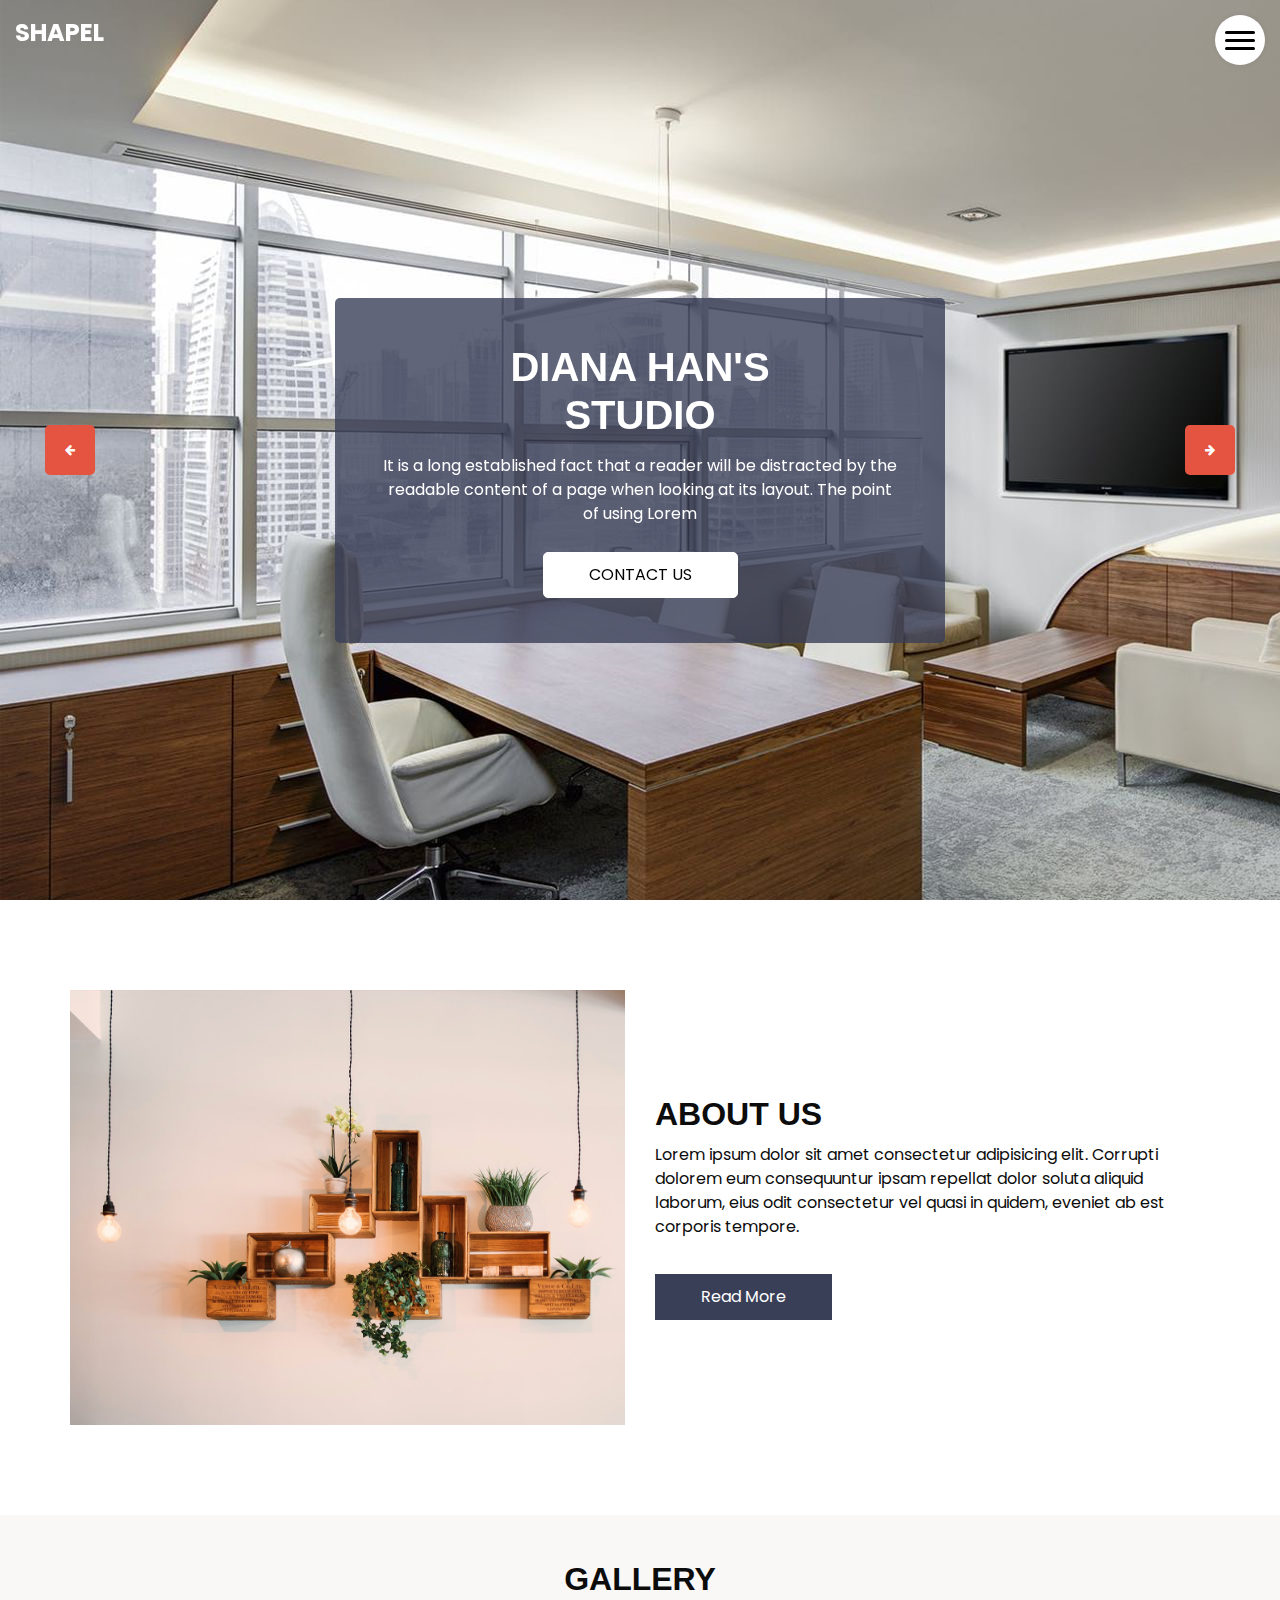
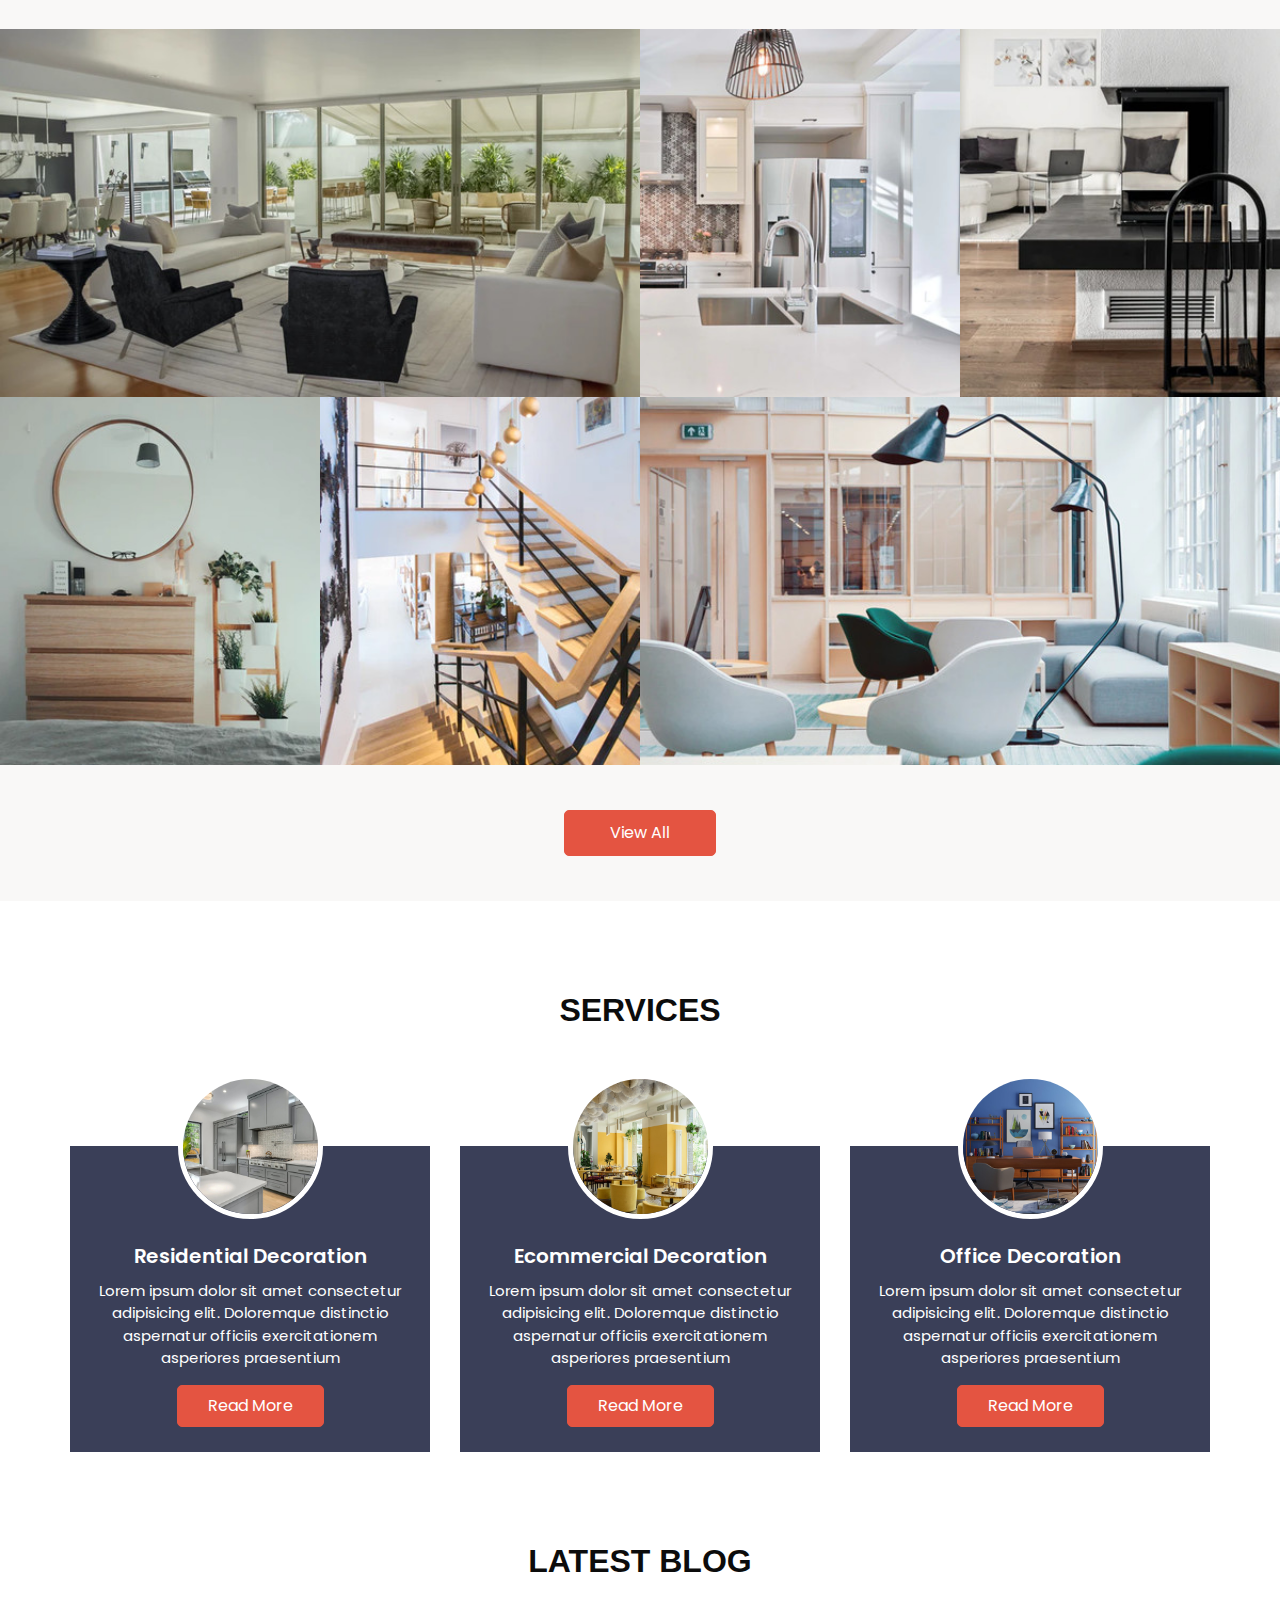
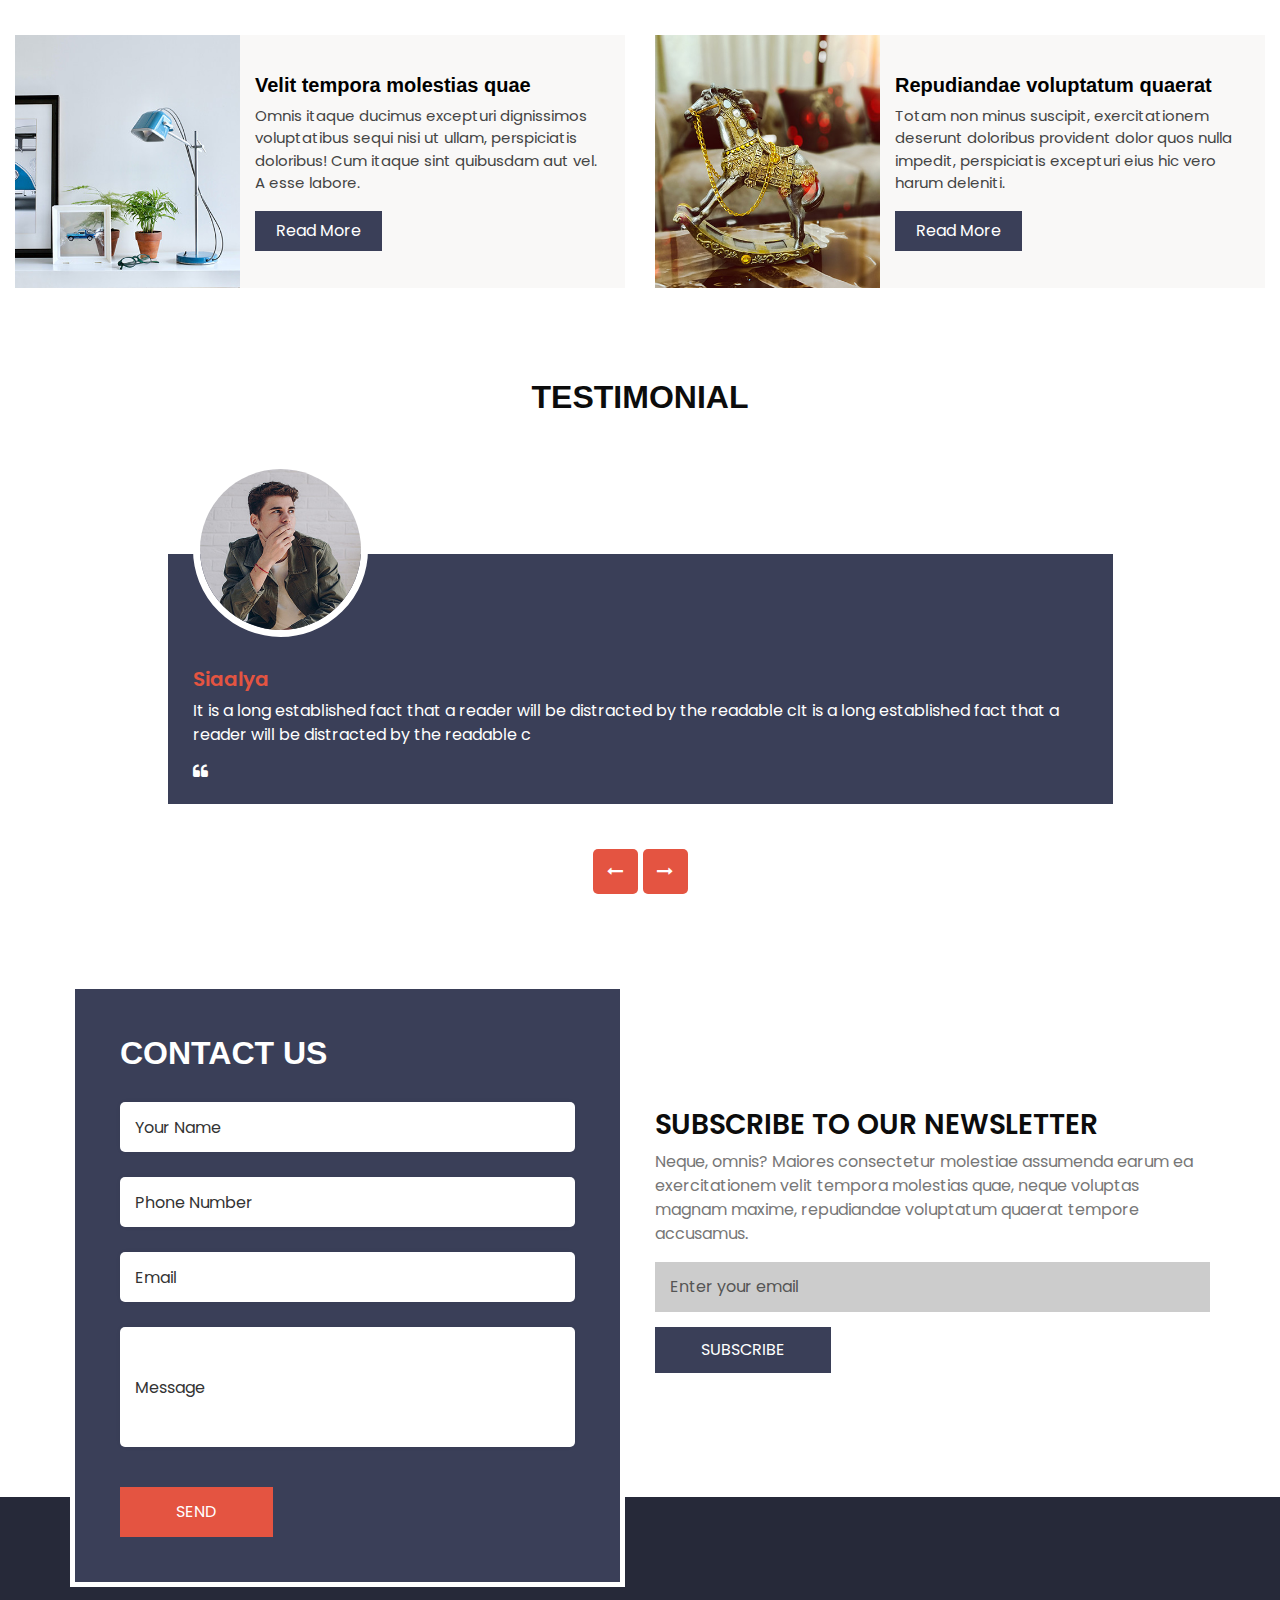
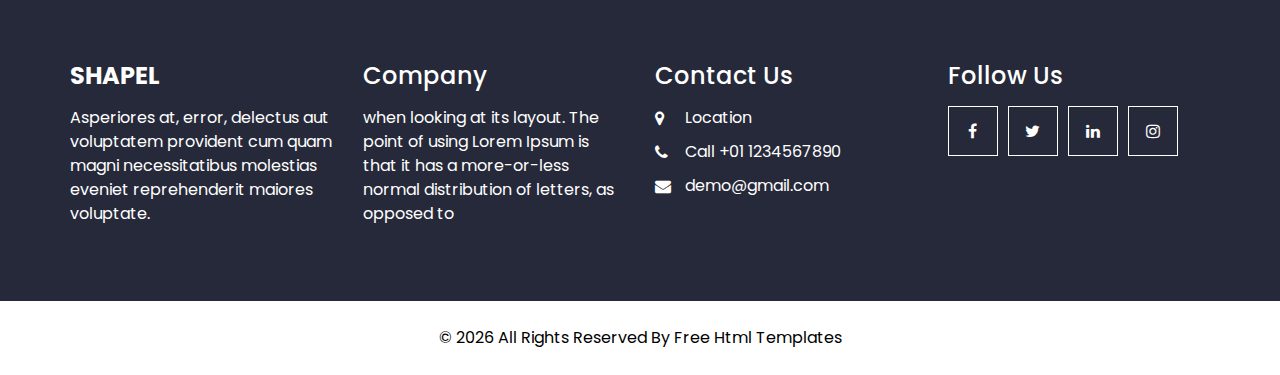
<file: index.html>
<!DOCTYPE html>
<html>

<head>
  <!-- Basic -->
  <meta charset="utf-8" />
  <meta http-equiv="X-UA-Compatible" content="IE=edge" />
  <!-- Mobile Metas -->
  <meta name="viewport" content="width=device-width, initial-scale=1, shrink-to-fit=no" />
  <!-- Site Metas -->
  <meta name="keywords" content="" />
  <meta name="description" content="" />
  <meta name="author" content="" />
  <link rel="icon" href="images/favicon.png" type="image/gif" />

  <title>Shapel</title>

  <!-- bootstrap core css -->
  <link rel="stylesheet" type="text/css" href="css/bootstrap.css" />

  <!-- fonts style -->
  <link href="https://fonts.googleapis.com/css?family=Poppins:400,600,700&display=swap" rel="stylesheet" />

  <!-- lightbox Gallery-->
  <link rel="stylesheet" href="css/ekko-lightbox.css" />

  <!-- font awesome style -->
  <link href="css/font-awesome.min.css" rel="stylesheet" />
  <!-- Custom styles for this template -->
  <link href="css/style.css" rel="stylesheet" />
  <!-- responsive style -->
  <link href="css/responsive.css" rel="stylesheet" />

</head>

<body>

  <!-- header section strats -->
  <header class="header_section">
    <div class="container-fluid">
      <nav class="navbar navbar-expand-lg custom_nav-container">
        <a class="navbar-brand" href="index.html">
          <span>
            Shapel
          </span>
        </a>
        <div class="" id="">

          <div class="custom_menu-btn">
            <button onclick="openNav()">
              <span class="s-1"> </span>
              <span class="s-2"> </span>
              <span class="s-3"> </span>
            </button>
            <div id="myNav" class="overlay">
              <div class="overlay-content">
                <a href="index.html">Home</a>
                <a href="about.html">About</a>
                <a href="gallery.html">Gallery</a>
                <a href="service.html">Service</a>
                <a href="blog.html">Blog</a>
              </div>
            </div>
          </div>
        </div>
      </nav>
    </div>
  </header>
  <!-- end header section -->

  <!-- slider section -->
  <section class="slider_section position-relative">
    <div id="customCarousel1" class="carousel slide" data-ride="carousel">
      <div class="carousel-inner">
        <div class="carousel-item active">
          <div class="img_container">
            <div class="img-box">
              <img src="images/slider-bg.jpg" class="" alt="...">
            </div>
          </div>
        </div>
        <div class="carousel-item">
          <div class="img_container">
            <div class="img-box">
              <img src="images/slider-bg.jpg" class="" alt="...">
            </div>
          </div>
        </div>
        <div class="carousel-item">
          <div class="img_container">
            <div class="img-box">
              <img src="images/slider-bg.jpg" class="" alt="...">
            </div>
          </div>
        </div>
      </div>
      <div class="carousel_btn_box">
        <a class="carousel-control-prev" href="#customCarousel1" role="button" data-slide="prev">
          <i class="fa fa-arrow-left" aria-hidden="true"></i>
          <span class="sr-only">Previous</span>
        </a>
        <a class="carousel-control-next" href="#customCarousel1" role="button" data-slide="next">
          <i class="fa fa-arrow-right" aria-hidden="true"></i>
          <span class="sr-only">Next</span>
        </a>
      </div>
    </div>
    <div class="detail-box">
      <div class="col-md-8 col-lg-6 mx-auto">
        <div class="inner_detail-box">
          <h1>
            Diana Han's <br>
            Studio
          </h1>
          <p>
            It is a long established fact that a reader will be distracted by the readable content of a page when
            looking at its layout. The point of using Lorem
          </p>
          <div>
            <a href="" class="slider-link">
              CONTACT US
            </a>
          </div>
        </div>
      </div>
    </div>
  </section>
  <!-- end slider section -->

  <!-- about section -->

  <section class="about_section layout_padding ">
    <div class="container">
      <div class="row">
        <div class="col-md-6">
          <div class="img-box">
            <img src="images/about-img.jpg" alt="">
          </div>
        </div>
        <div class="col-md-6">
          <div class="detail-box">
            <div class="heading_container">
              <h2>
                About Us
              </h2>
            </div>
            <p>
              Lorem ipsum dolor sit amet consectetur adipisicing elit. Corrupti dolorem eum consequuntur ipsam repellat dolor soluta aliquid laborum, eius odit consectetur vel quasi in quidem, eveniet ab est corporis tempore.
            </p>
            <a href="">
              Read More
            </a>
          </div>
        </div>
      </div>
    </div>
  </section>

  <!-- end about section -->

  <!-- gallery section -->

  <div class="gallery_section layout_padding2">
    <div class="container-fluid">
      <div class="heading_container heading_center">
        <h2>
          Gallery
        </h2>
      </div>
      <div class="row">
        <div class=" col-sm-8 col-md-6 px-0">
          <div class="img-box">
            <img src="images/g1.jpg" alt="">
            <a href="images/g1.jpg" data-toggle="lightbox" data-gallery="gallery">
              <i class="fa fa-picture-o" aria-hidden="true"></i>
            </a>
          </div>
        </div>
        <div class="col-sm-4 col-md-3 px-0">
          <div class="img-box">
            <img src="images/g2.jpg" alt="">
            <a href="images/g2.jpg" data-toggle="lightbox" data-gallery="gallery">
              <i class="fa fa-picture-o" aria-hidden="true"></i>
            </a>
          </div>
        </div>
        <div class="col-sm-6 col-md-3 px-0">
          <div class="img-box">
            <img src="images/g3.jpg" alt="">
            <a href="images/g3.jpg" data-toggle="lightbox" data-gallery="gallery">
              <i class="fa fa-picture-o" aria-hidden="true"></i>
            </a>
          </div>
        </div>
        <div class="col-sm-6 col-md-3 px-0">
          <div class="img-box">
            <img src="images/g4.jpg" alt="">
            <a href="images/g4.jpg" data-toggle="lightbox" data-gallery="gallery">
              <i class="fa fa-picture-o" aria-hidden="true"></i>
            </a>
          </div>
        </div>
        <div class="col-sm-4 col-md-3 px-0">
          <div class="img-box">
            <img src="images/g5.jpg" alt="">
            <a href="images/g5.jpg" data-toggle="lightbox" data-gallery="gallery">
              <i class="fa fa-picture-o" aria-hidden="true"></i>
            </a>
          </div>
        </div>
        <div class="col-sm-8 col-md-6 px-0">
          <div class="img-box">
            <img src="images/g6.jpg" alt="">
            <a href="images/g6.jpg" data-toggle="lightbox" data-gallery="gallery">
              <i class="fa fa-picture-o" aria-hidden="true"></i>
            </a>
          </div>
        </div>
      </div>
      <div class="btn-box">
        <a href="">
          View All
        </a>
      </div>
    </div>
  </div>

  <!-- end gallery section -->


  <!-- service section -->

  <section class="service_section layout_padding">
    <div class="container">
      <div class="heading_container heading_center">
        <h2>
          Services
        </h2>
      </div>
      <div class="row">
        <div class="col-md-6 col-lg-4 mx-auto">
          <div class="box">
            <div class="img-box">
              <img src="images/s1.jpg" alt="">
            </div>
            <div class="detail-box">
              <h5>
                Residential Decoration
              </h5>
              <p>
                Lorem ipsum dolor sit amet consectetur adipisicing elit. Doloremque distinctio aspernatur officiis exercitationem asperiores praesentium
              </p>
              <a href="">
                Read More
              </a>
            </div>
          </div>
        </div>
        <div class="col-md-6 col-lg-4 mx-auto">
          <div class="box">
            <div class="img-box">
              <img src="images/s2.jpg" alt="">
            </div>
            <div class="detail-box">
              <h5>
                Ecommercial Decoration
              </h5>
              <p>
                Lorem ipsum dolor sit amet consectetur adipisicing elit. Doloremque distinctio aspernatur officiis exercitationem asperiores praesentium
              </p>
              <a href="">
                Read More
              </a>
            </div>
          </div>
        </div>
        <div class="col-md-6 col-lg-4 mx-auto">
          <div class="box">
            <div class="img-box">
              <img src="images/s3.jpg" alt="">
            </div>
            <div class="detail-box">
              <h5>
                Office Decoration
              </h5>
              <p>
                Lorem ipsum dolor sit amet consectetur adipisicing elit. Doloremque distinctio aspernatur officiis exercitationem asperiores praesentium
              </p>
              <a href="">
                Read More
              </a>
            </div>
          </div>
        </div>
      </div>
    </div>

  </section>

  <!-- end service section -->



  <!-- blog section -->

  <section class="blog_section ">
    <div class="container-fluid">
      <div class="heading_container">
        <h2>
          Latest Blog
        </h2>
      </div>
      <div class="row">
        <div class="col-lg-6 ">
          <div class="box">
            <div class="img-box">
              <img src="images/b1.jpg" alt="">
            </div>
            <div class="detail-box">
              <h5>
                Velit tempora molestias quae
              </h5>
              <p>
                Omnis itaque ducimus excepturi dignissimos voluptatibus sequi nisi ut ullam, perspiciatis doloribus! Cum itaque sint quibusdam aut vel. A esse labore.
              </p>
              <a href="">
                Read More
              </a>
            </div>
          </div>
        </div>
        <div class="col-lg-6 ">
          <div class="box">
            <div class="img-box">
              <img src="images/b2.jpg" alt="">
            </div>
            <div class="detail-box">
              <h5>
                Repudiandae voluptatum quaerat
              </h5>
              <p>
                Totam non minus suscipit, exercitationem deserunt doloribus provident dolor quos nulla impedit, perspiciatis excepturi eius hic vero harum deleniti.
              </p>
              <a href="">
                Read More
              </a>
            </div>
          </div>
        </div>
      </div>
    </div>
  </section>

  <!-- end blog section -->

  <!-- client section -->

  <section class="client_section layout_padding">
    <div class="container">
      <div class="heading_container">
        <h2>
          Testimonial
        </h2>
      </div>
      <div id="carouselExample2Controls" class="carousel slide" data-ride="carousel">
        <div class="carousel-inner">
          <div class="carousel-item active">
            <div class="row">
              <div class="col-md-11 col-lg-10 mx-auto">
                <div class="box">
                  <div class="img-box">
                    <img src="images/client.jpg" alt="" />
                  </div>
                  <div class="detail-box">
                    <div class="name">
                      <h6>
                        Siaalya
                      </h6>
                    </div>
                    <p>
                      It is a long established fact that a reader will be
                      distracted by the readable cIt is a long established fact
                      that a reader will be distracted by the readable c
                    </p>
                    <i class="fa fa-quote-left" aria-hidden="true"></i>
                  </div>
                </div>
              </div>
            </div>
          </div>
          <div class="carousel-item">
            <div class="row">
              <div class="col-md-11 col-lg-10 mx-auto">
                <div class="box">
                  <div class="img-box">
                    <img src="images/client.jpg" alt="" />
                  </div>
                  <div class="detail-box">
                    <div class="name">
                      <h6>
                        Siaalya
                      </h6>
                    </div>
                    <p>
                      It is a long established fact that a reader will be
                      distracted by the readable cIt is a long established fact
                      that a reader will be distracted by the readable c
                    </p>
                    <i class="fa fa-quote-left" aria-hidden="true"></i>
                  </div>
                </div>
              </div>
            </div>
          </div>
          <div class="carousel-item">
            <div class="row">
              <div class="col-md-11 col-lg-10 mx-auto">
                <div class="box">
                  <div class="img-box">
                    <img src="images/client.jpg" alt="" />
                  </div>
                  <div class="detail-box">
                    <div class="name">
                      <h6>
                        Siaalya
                      </h6>
                    </div>
                    <p>
                      It is a long established fact that a reader will be
                      distracted by the readable cIt is a long established fact
                      that a reader will be distracted by the readable c
                    </p>
                    <i class="fa fa-quote-left" aria-hidden="true"></i>
                  </div>
                </div>
              </div>
            </div>
          </div>
        </div>
        <div class="carousel_btn-container">
          <a class="carousel-control-prev" href="#carouselExample2Controls" role="button" data-slide="prev">
            <i class="fa fa-long-arrow-left" aria-hidden="true"></i>
            <span class="sr-only">Previous</span>
          </a>
          <a class="carousel-control-next" href="#carouselExample2Controls" role="button" data-slide="next">
            <i class="fa fa-long-arrow-right" aria-hidden="true"></i>
            <span class="sr-only">Next</span>
          </a>
        </div>
      </div>
    </div>
  </section>

  <!-- end client section -->

  <!-- contact section -->
  <section class="contact_section  ">
    <div class="container">
      <div class="row">
        <div class="col-md-7 col-lg-6 ">
          <div class="form_container">
            <div class="heading_container ">
              <h2>
                Contact Us
              </h2>
            </div>
            <form action="">
              <div>
                <input type="text" placeholder="Your Name" />
              </div>
              <div>
                <input type="text" placeholder="Phone Number" />
              </div>
              <div>
                <input type="email" placeholder="Email" />
              </div>
              <div>
                <input type="text" class="message-box" placeholder="Message" />
              </div>
              <div class="btn_box">
                <button>
                  SEND
                </button>
              </div>
            </form>
          </div>
        </div>
        <div class="col-md-5 col-lg-6">
          <div class="subscribe-box">
            <h3>
              Subscribe To Our Newsletter
            </h3>
            <p>
              Neque, omnis? Maiores consectetur molestiae assumenda earum ea exercitationem velit tempora molestias quae, neque voluptas magnam maxime, repudiandae voluptatum quaerat tempore accusamus.
            </p>
            <form action="">
              <input type="email" placeholder="Enter your email">
              <button>
                Subscribe
              </button>
            </form>
          </div>
        </div>
      </div>
    </div>
  </section>
  <!-- end contact section -->

  <!-- info section -->
  <section class="info_section ">
    <div class="container">
      <div class="row info_main_row">
        <div class="col-md-6 col-lg-3">
          <div class="info_insta">
            <h4>
              <a href="index.html" class="navbar-brand m-0 p-0">
                <span>
                  Shapel
                </span>
              </a>
            </h4>
            <p class="mb-0">
              Asperiores at, error, delectus aut voluptatem provident cum quam magni necessitatibus molestias eveniet reprehenderit maiores voluptate.
            </p>
          </div>
        </div>
        <div class="col-md-6 col-lg-3">
          <div class="info_detail">
            <h4>
              Company
            </h4>
            <p class="mb-0">
              when looking at its layout. The point of using Lorem Ipsum is that it has a more-or-less normal distribution of letters, as opposed to
            </p>
          </div>
        </div>
        <div class="col-md-6 col-lg-3">
          <h4>
            Contact Us
          </h4>
          <div class="info_contact">
            <a href="">
              <i class="fa fa-map-marker" aria-hidden="true"></i>
              <span>
                Location
              </span>
            </a>
            <a href="">
              <i class="fa fa-phone" aria-hidden="true"></i>
              <span>
                Call +01 1234567890
              </span>
            </a>
            <a href="">
              <i class="fa fa-envelope"></i>
              <span>
                demo@gmail.com
              </span>
            </a>
          </div>
        </div>
        <div class="col-md-6 col-lg-3">
          <h4>
            Follow Us
          </h4>
          <div class="social_box">
            <a href="">
              <i class="fa fa-facebook" aria-hidden="true"></i>
            </a>
            <a href="">
              <i class="fa fa-twitter" aria-hidden="true"></i>
            </a>
            <a href="">
              <i class="fa fa-linkedin" aria-hidden="true"></i>
            </a>
            <a href="">
              <i class="fa fa-instagram" aria-hidden="true"></i>
            </a>
          </div>
        </div>
      </div>
    </div>
  </section>

  <!-- end info_section -->


  <!-- footer section -->
  <footer class="footer_section">
    <div class="container">
      <p>
        &copy; <span id="displayYear"></span> All Rights Reserved By
        <a href="https://html.design/">Free Html Templates</a>
      </p>
    </div>
  </footer>
  <!-- footer section -->


  <!-- jQery -->
  <script src="js/jquery-3.4.1.min.js"></script>
  <!-- bootstrap js -->
  <script src="js/bootstrap.js"></script>
  <!-- lightbox Gallery-->
  <script src="js/ekko-lightbox.min.js"></script>
  <!-- custom js -->
  <script src="js/custom.js"></script>

</body>

</html>
</file>
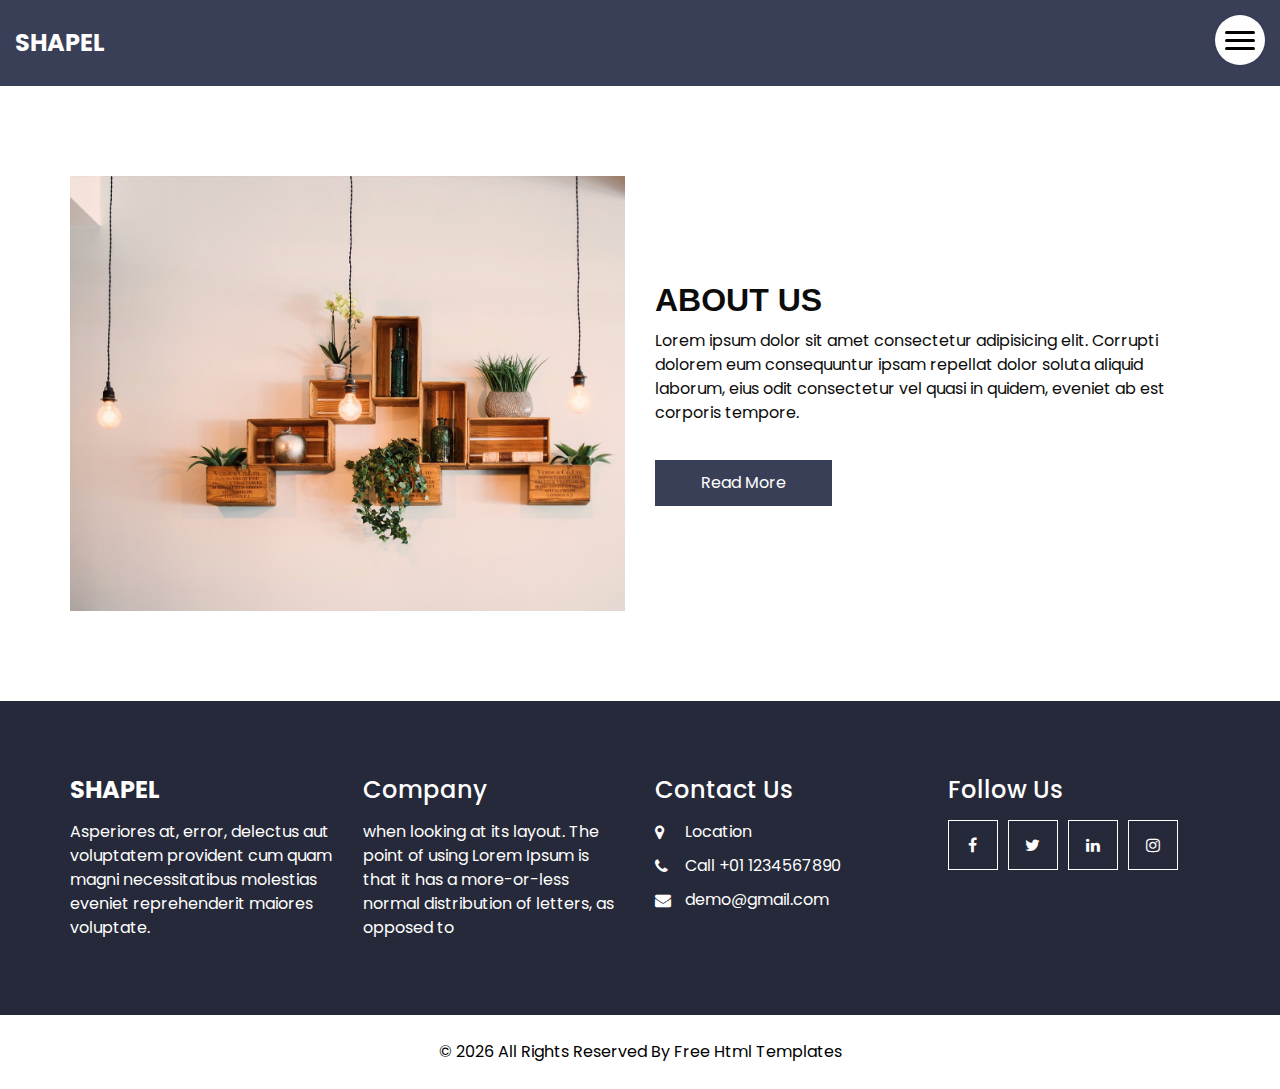
<file: about.html>
<!DOCTYPE html>
<html>

<head>
  <!-- Basic -->
  <meta charset="utf-8" />
  <meta http-equiv="X-UA-Compatible" content="IE=edge" />
  <!-- Mobile Metas -->
  <meta name="viewport" content="width=device-width, initial-scale=1, shrink-to-fit=no" />
  <!-- Site Metas -->
  <meta name="keywords" content="" />
  <meta name="description" content="" />
  <meta name="author" content="" />
  <link rel="icon" href="images/favicon.png" type="image/gif" />

  <title>Shapel</title>

  <!-- bootstrap core css -->
  <link rel="stylesheet" type="text/css" href="css/bootstrap.css" />

  <!-- fonts style -->
  <link href="https://fonts.googleapis.com/css?family=Poppins:400,600,700&display=swap" rel="stylesheet" />

  <!-- font awesome style -->
  <link href="css/font-awesome.min.css" rel="stylesheet" />
  <!-- Custom styles for this template -->
  <link href="css/style.css" rel="stylesheet" />
  <!-- responsive style -->
  <link href="css/responsive.css" rel="stylesheet" />

</head>

<body>

  <!-- header section strats -->
  <header class="header_section innerpage_header">
    <div class="container-fluid">
      <nav class="navbar navbar-expand-lg custom_nav-container">
        <a class="navbar-brand" href="index.html">
          <span>
            Shapel
          </span>
        </a>
        <div class="" id="">

          <div class="custom_menu-btn">
            <button onclick="openNav()">
              <span class="s-1"> </span>
              <span class="s-2"> </span>
              <span class="s-3"> </span>
            </button>
            <div id="myNav" class="overlay">
              <div class="overlay-content">
                <a href="index.html">Home</a>
                <a href="about.html">About</a>
                <a href="gallery.html">Gallery</a>
                <a href="service.html">Service</a>
                <a href="blog.html">Blog</a>
              </div>
            </div>
          </div>
        </div>
      </nav>
    </div>
  </header>
  <!-- end header section -->


  <!-- about section -->

  <section class="about_section layout_padding ">
    <div class="container">
      <div class="row">
        <div class="col-md-6">
          <div class="img-box">
            <img src="images/about-img.jpg" alt="">
          </div>
        </div>
        <div class="col-md-6">
          <div class="detail-box">
            <div class="heading_container">
              <h2>
                About Us
              </h2>
            </div>
            <p>
              Lorem ipsum dolor sit amet consectetur adipisicing elit. Corrupti dolorem eum consequuntur ipsam repellat dolor soluta aliquid laborum, eius odit consectetur vel quasi in quidem, eveniet ab est corporis tempore.
            </p>
            <a href="">
              Read More
            </a>
          </div>
        </div>
      </div>
    </div>
  </section>

  <!-- end about section -->


  <!-- info section -->
  <section class="info_section innerpage_info_section">
    <div class="container">
      <div class="row info_main_row">
        <div class="col-md-6 col-lg-3">
          <div class="info_insta">
            <h4>
              <a href="index.html" class="navbar-brand m-0 p-0">
                <span>
                  Shapel
                </span>
              </a>
            </h4>
            <p class="mb-0">
              Asperiores at, error, delectus aut voluptatem provident cum quam magni necessitatibus molestias eveniet reprehenderit maiores voluptate.
            </p>
          </div>
        </div>
        <div class="col-md-6 col-lg-3">
          <div class="info_detail">
            <h4>
              Company
            </h4>
            <p class="mb-0">
              when looking at its layout. The point of using Lorem Ipsum is that it has a more-or-less normal distribution of letters, as opposed to
            </p>
          </div>
        </div>
        <div class="col-md-6 col-lg-3">
          <h4>
            Contact Us
          </h4>
          <div class="info_contact">
            <a href="">
              <i class="fa fa-map-marker" aria-hidden="true"></i>
              <span>
                Location
              </span>
            </a>
            <a href="">
              <i class="fa fa-phone" aria-hidden="true"></i>
              <span>
                Call +01 1234567890
              </span>
            </a>
            <a href="">
              <i class="fa fa-envelope"></i>
              <span>
                demo@gmail.com
              </span>
            </a>
          </div>
        </div>
        <div class="col-md-6 col-lg-3">
          <h4>
            Follow Us
          </h4>
          <div class="social_box">
            <a href="">
              <i class="fa fa-facebook" aria-hidden="true"></i>
            </a>
            <a href="">
              <i class="fa fa-twitter" aria-hidden="true"></i>
            </a>
            <a href="">
              <i class="fa fa-linkedin" aria-hidden="true"></i>
            </a>
            <a href="">
              <i class="fa fa-instagram" aria-hidden="true"></i>
            </a>
          </div>
        </div>
      </div>
    </div>
  </section>

  <!-- end info_section -->


  <!-- footer section -->
  <footer class="footer_section">
    <div class="container">
      <p>
        &copy; <span id="displayYear"></span> All Rights Reserved By
        <a href="https://html.design/">Free Html Templates</a>
      </p>
    </div>
  </footer>
  <!-- footer section -->


  <!-- jQery -->
  <script src="js/jquery-3.4.1.min.js"></script>
  <!-- bootstrap js -->
  <script src="js/bootstrap.js"></script>
  <!-- custom js -->
  <script src="js/custom.js"></script>

</body>

</html>
</file>
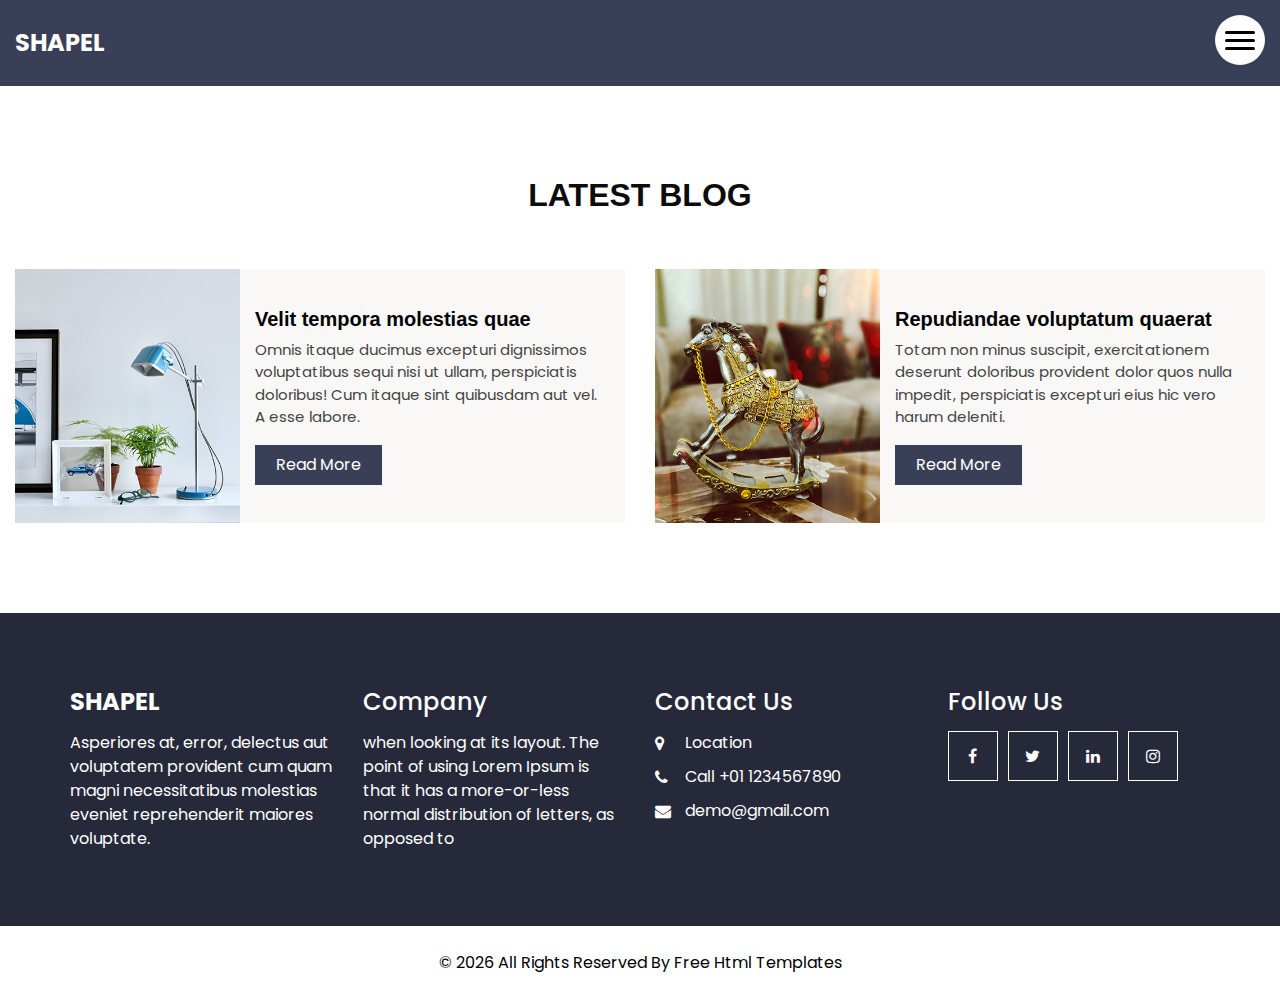
<file: blog.html>
<!DOCTYPE html>
<html>

<head>
  <!-- Basic -->
  <meta charset="utf-8" />
  <meta http-equiv="X-UA-Compatible" content="IE=edge" />
  <!-- Mobile Metas -->
  <meta name="viewport" content="width=device-width, initial-scale=1, shrink-to-fit=no" />
  <!-- Site Metas -->
  <meta name="keywords" content="" />
  <meta name="description" content="" />
  <meta name="author" content="" />
  <link rel="icon" href="images/favicon.png" type="image/gif" />

  <title>Shapel</title>

  <!-- bootstrap core css -->
  <link rel="stylesheet" type="text/css" href="css/bootstrap.css" />

  <!-- fonts style -->
  <link href="https://fonts.googleapis.com/css?family=Poppins:400,600,700&display=swap" rel="stylesheet" />

  <!-- font awesome style -->
  <link href="css/font-awesome.min.css" rel="stylesheet" />
  <!-- Custom styles for this template -->
  <link href="css/style.css" rel="stylesheet" />
  <!-- responsive style -->
  <link href="css/responsive.css" rel="stylesheet" />

</head>

<body>

  <!-- header section strats -->
  <header class="header_section innerpage_header">
    <div class="container-fluid">
      <nav class="navbar navbar-expand-lg custom_nav-container">
        <a class="navbar-brand" href="index.html">
          <span>
            Shapel
          </span>
        </a>
        <div class="" id="">

          <div class="custom_menu-btn">
            <button onclick="openNav()">
              <span class="s-1"> </span>
              <span class="s-2"> </span>
              <span class="s-3"> </span>
            </button>
            <div id="myNav" class="overlay">
              <div class="overlay-content">
                <a href="index.html">Home</a>
                <a href="about.html">About</a>
                <a href="gallery.html">Gallery</a>
                <a href="service.html">Service</a>
                <a href="blog.html">Blog</a>
              </div>
            </div>
          </div>
        </div>
      </nav>
    </div>
  </header>
  <!-- end header section -->


  <!-- blog section -->

  <section class="blog_section layout_padding">
    <div class="container-fluid">
      <div class="heading_container">
        <h2>
          Latest Blog
        </h2>
      </div>
      <div class="row">
        <div class="col-lg-6 ">
          <div class="box">
            <div class="img-box">
              <img src="images/b1.jpg" alt="">
            </div>
            <div class="detail-box">
              <h5>
                Velit tempora molestias quae
              </h5>
              <p>
                Omnis itaque ducimus excepturi dignissimos voluptatibus sequi nisi ut ullam, perspiciatis doloribus! Cum itaque sint quibusdam aut vel. A esse labore.
              </p>
              <a href="">
                Read More
              </a>
            </div>
          </div>
        </div>
        <div class="col-lg-6 ">
          <div class="box">
            <div class="img-box">
              <img src="images/b2.jpg" alt="">
            </div>
            <div class="detail-box">
              <h5>
                Repudiandae voluptatum quaerat
              </h5>
              <p>
                Totam non minus suscipit, exercitationem deserunt doloribus provident dolor quos nulla impedit, perspiciatis excepturi eius hic vero harum deleniti.
              </p>
              <a href="">
                Read More
              </a>
            </div>
          </div>
        </div>
      </div>
    </div>
  </section>

  <!-- end blog section -->

  <!-- info section -->
  <section class="info_section innerpage_info_section">
    <div class="container">
      <div class="row info_main_row">
        <div class="col-md-6 col-lg-3">
          <div class="info_insta">
            <h4>
              <a href="index.html" class="navbar-brand m-0 p-0">
                <span>
                  Shapel
                </span>
              </a>
            </h4>
            <p class="mb-0">
              Asperiores at, error, delectus aut voluptatem provident cum quam magni necessitatibus molestias eveniet reprehenderit maiores voluptate.
            </p>
          </div>
        </div>
        <div class="col-md-6 col-lg-3">
          <div class="info_detail">
            <h4>
              Company
            </h4>
            <p class="mb-0">
              when looking at its layout. The point of using Lorem Ipsum is that it has a more-or-less normal distribution of letters, as opposed to
            </p>
          </div>
        </div>
        <div class="col-md-6 col-lg-3">
          <h4>
            Contact Us
          </h4>
          <div class="info_contact">
            <a href="">
              <i class="fa fa-map-marker" aria-hidden="true"></i>
              <span>
                Location
              </span>
            </a>
            <a href="">
              <i class="fa fa-phone" aria-hidden="true"></i>
              <span>
                Call +01 1234567890
              </span>
            </a>
            <a href="">
              <i class="fa fa-envelope"></i>
              <span>
                demo@gmail.com
              </span>
            </a>
          </div>
        </div>
        <div class="col-md-6 col-lg-3">
          <h4>
            Follow Us
          </h4>
          <div class="social_box">
            <a href="">
              <i class="fa fa-facebook" aria-hidden="true"></i>
            </a>
            <a href="">
              <i class="fa fa-twitter" aria-hidden="true"></i>
            </a>
            <a href="">
              <i class="fa fa-linkedin" aria-hidden="true"></i>
            </a>
            <a href="">
              <i class="fa fa-instagram" aria-hidden="true"></i>
            </a>
          </div>
        </div>
      </div>
    </div>
  </section>

  <!-- end info_section -->


  <!-- footer section -->
  <footer class="footer_section">
    <div class="container">
      <p>
        &copy; <span id="displayYear"></span> All Rights Reserved By
        <a href="https://html.design/">Free Html Templates</a>
      </p>
    </div>
  </footer>
  <!-- footer section -->


  <!-- jQery -->
  <script src="js/jquery-3.4.1.min.js"></script>
  <!-- bootstrap js -->
  <script src="js/bootstrap.js"></script>

  <!-- custom js -->
  <script src="js/custom.js"></script>

</body>

</html>
</file>
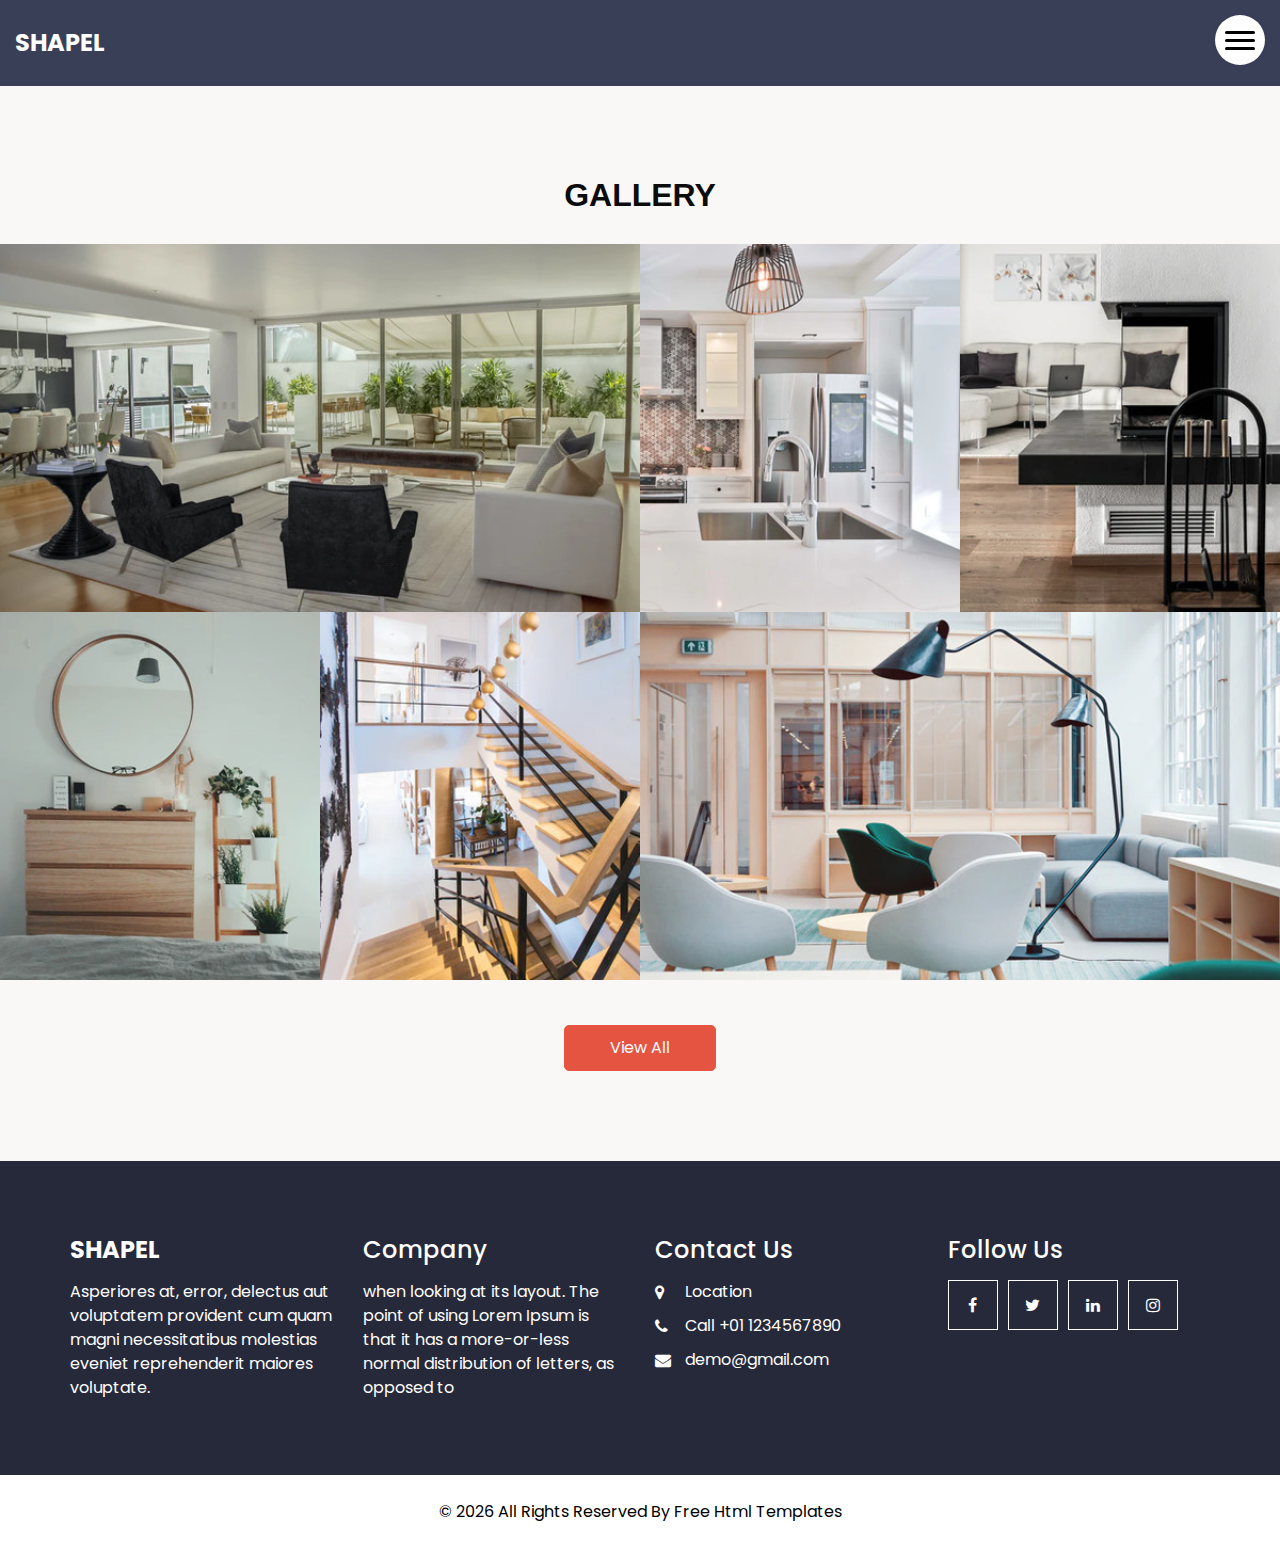
<file: gallery.html>
<!DOCTYPE html>
<html>

<head>
  <!-- Basic -->
  <meta charset="utf-8" />
  <meta http-equiv="X-UA-Compatible" content="IE=edge" />
  <!-- Mobile Metas -->
  <meta name="viewport" content="width=device-width, initial-scale=1, shrink-to-fit=no" />
  <!-- Site Metas -->
  <meta name="keywords" content="" />
  <meta name="description" content="" />
  <meta name="author" content="" />
  <link rel="icon" href="images/favicon.png" type="image/gif" />

  <title>Shapel</title>

  <!-- bootstrap core css -->
  <link rel="stylesheet" type="text/css" href="css/bootstrap.css" />

  <!-- fonts style -->
  <link href="https://fonts.googleapis.com/css?family=Poppins:400,600,700&display=swap" rel="stylesheet" />

  <!-- lightbox Gallery-->
  <link rel="stylesheet" href="css/ekko-lightbox.css" />

  <!-- font awesome style -->
  <link href="css/font-awesome.min.css" rel="stylesheet" />
  <!-- Custom styles for this template -->
  <link href="css/style.css" rel="stylesheet" />
  <!-- responsive style -->
  <link href="css/responsive.css" rel="stylesheet" />

</head>

<body>

  <!-- header section strats -->
  <header class="header_section innerpage_header">
    <div class="container-fluid">
      <nav class="navbar navbar-expand-lg custom_nav-container">
        <a class="navbar-brand" href="index.html">
          <span>
            Shapel
          </span>
        </a>
        <div class="" id="">

          <div class="custom_menu-btn">
            <button onclick="openNav()">
              <span class="s-1"> </span>
              <span class="s-2"> </span>
              <span class="s-3"> </span>
            </button>
            <div id="myNav" class="overlay">
              <div class="overlay-content">
                <a href="index.html">Home</a>
                <a href="about.html">About</a>
                <a href="gallery.html">Gallery</a>
                <a href="service.html">Service</a>
                <a href="blog.html">Blog</a>
              </div>
            </div>
          </div>
        </div>
      </nav>
    </div>
  </header>
  <!-- end header section -->

  <!-- gallery section -->

  <div class="gallery_section layout_padding">
    <div class="container-fluid">
      <div class="heading_container heading_center">
        <h2>
          Gallery
        </h2>
      </div>
      <div class="row">
        <div class=" col-sm-8 col-md-6 px-0">
          <div class="img-box">
            <img src="images/g1.jpg" alt="">
            <a href="images/g1.jpg" data-toggle="lightbox" data-gallery="gallery">
              <i class="fa fa-picture-o" aria-hidden="true"></i>
            </a>
          </div>
        </div>
        <div class="col-sm-4 col-md-3 px-0">
          <div class="img-box">
            <img src="images/g2.jpg" alt="">
            <a href="images/g2.jpg" data-toggle="lightbox" data-gallery="gallery">
              <i class="fa fa-picture-o" aria-hidden="true"></i>
            </a>
          </div>
        </div>
        <div class="col-sm-6 col-md-3 px-0">
          <div class="img-box">
            <img src="images/g3.jpg" alt="">
            <a href="images/g3.jpg" data-toggle="lightbox" data-gallery="gallery">
              <i class="fa fa-picture-o" aria-hidden="true"></i>
            </a>
          </div>
        </div>
        <div class="col-sm-6 col-md-3 px-0">
          <div class="img-box">
            <img src="images/g4.jpg" alt="">
            <a href="images/g4.jpg" data-toggle="lightbox" data-gallery="gallery">
              <i class="fa fa-picture-o" aria-hidden="true"></i>
            </a>
          </div>
        </div>
        <div class="col-sm-4 col-md-3 px-0">
          <div class="img-box">
            <img src="images/g5.jpg" alt="">
            <a href="images/g5.jpg" data-toggle="lightbox" data-gallery="gallery">
              <i class="fa fa-picture-o" aria-hidden="true"></i>
            </a>
          </div>
        </div>
        <div class="col-sm-8 col-md-6 px-0">
          <div class="img-box">
            <img src="images/g6.jpg" alt="">
            <a href="images/g6.jpg" data-toggle="lightbox" data-gallery="gallery">
              <i class="fa fa-picture-o" aria-hidden="true"></i>
            </a>
          </div>
        </div>
      </div>
      <div class="btn-box">
        <a href="">
          View All
        </a>
      </div>
    </div>
  </div>

  <!-- end gallery section -->


  <!-- info section -->
  <section class="info_section innerpage_info_section">
    <div class="container">
      <div class="row info_main_row">
        <div class="col-md-6 col-lg-3">
          <div class="info_insta">
            <h4>
              <a href="index.html" class="navbar-brand m-0 p-0">
                <span>
                  Shapel
                </span>
              </a>
            </h4>
            <p class="mb-0">
              Asperiores at, error, delectus aut voluptatem provident cum quam magni necessitatibus molestias eveniet reprehenderit maiores voluptate.
            </p>
          </div>
        </div>
        <div class="col-md-6 col-lg-3">
          <div class="info_detail">
            <h4>
              Company
            </h4>
            <p class="mb-0">
              when looking at its layout. The point of using Lorem Ipsum is that it has a more-or-less normal distribution of letters, as opposed to
            </p>
          </div>
        </div>
        <div class="col-md-6 col-lg-3">
          <h4>
            Contact Us
          </h4>
          <div class="info_contact">
            <a href="">
              <i class="fa fa-map-marker" aria-hidden="true"></i>
              <span>
                Location
              </span>
            </a>
            <a href="">
              <i class="fa fa-phone" aria-hidden="true"></i>
              <span>
                Call +01 1234567890
              </span>
            </a>
            <a href="">
              <i class="fa fa-envelope"></i>
              <span>
                demo@gmail.com
              </span>
            </a>
          </div>
        </div>
        <div class="col-md-6 col-lg-3">
          <h4>
            Follow Us
          </h4>
          <div class="social_box">
            <a href="">
              <i class="fa fa-facebook" aria-hidden="true"></i>
            </a>
            <a href="">
              <i class="fa fa-twitter" aria-hidden="true"></i>
            </a>
            <a href="">
              <i class="fa fa-linkedin" aria-hidden="true"></i>
            </a>
            <a href="">
              <i class="fa fa-instagram" aria-hidden="true"></i>
            </a>
          </div>
        </div>
      </div>
    </div>
  </section>

  <!-- end info_section -->


  <!-- footer section -->
  <footer class="footer_section">
    <div class="container">
      <p>
        &copy; <span id="displayYear"></span> All Rights Reserved By
        <a href="https://html.design/">Free Html Templates</a>
      </p>
    </div>
  </footer>
  <!-- footer section -->


  <!-- jQery -->
  <script src="js/jquery-3.4.1.min.js"></script>
  <!-- bootstrap js -->
  <script src="js/bootstrap.js"></script>
  <!-- lightbox Gallery-->
  <script src="js/ekko-lightbox.min.js"></script>
  <!-- custom js -->
  <script src="js/custom.js"></script>

</body>

</html>
</file>
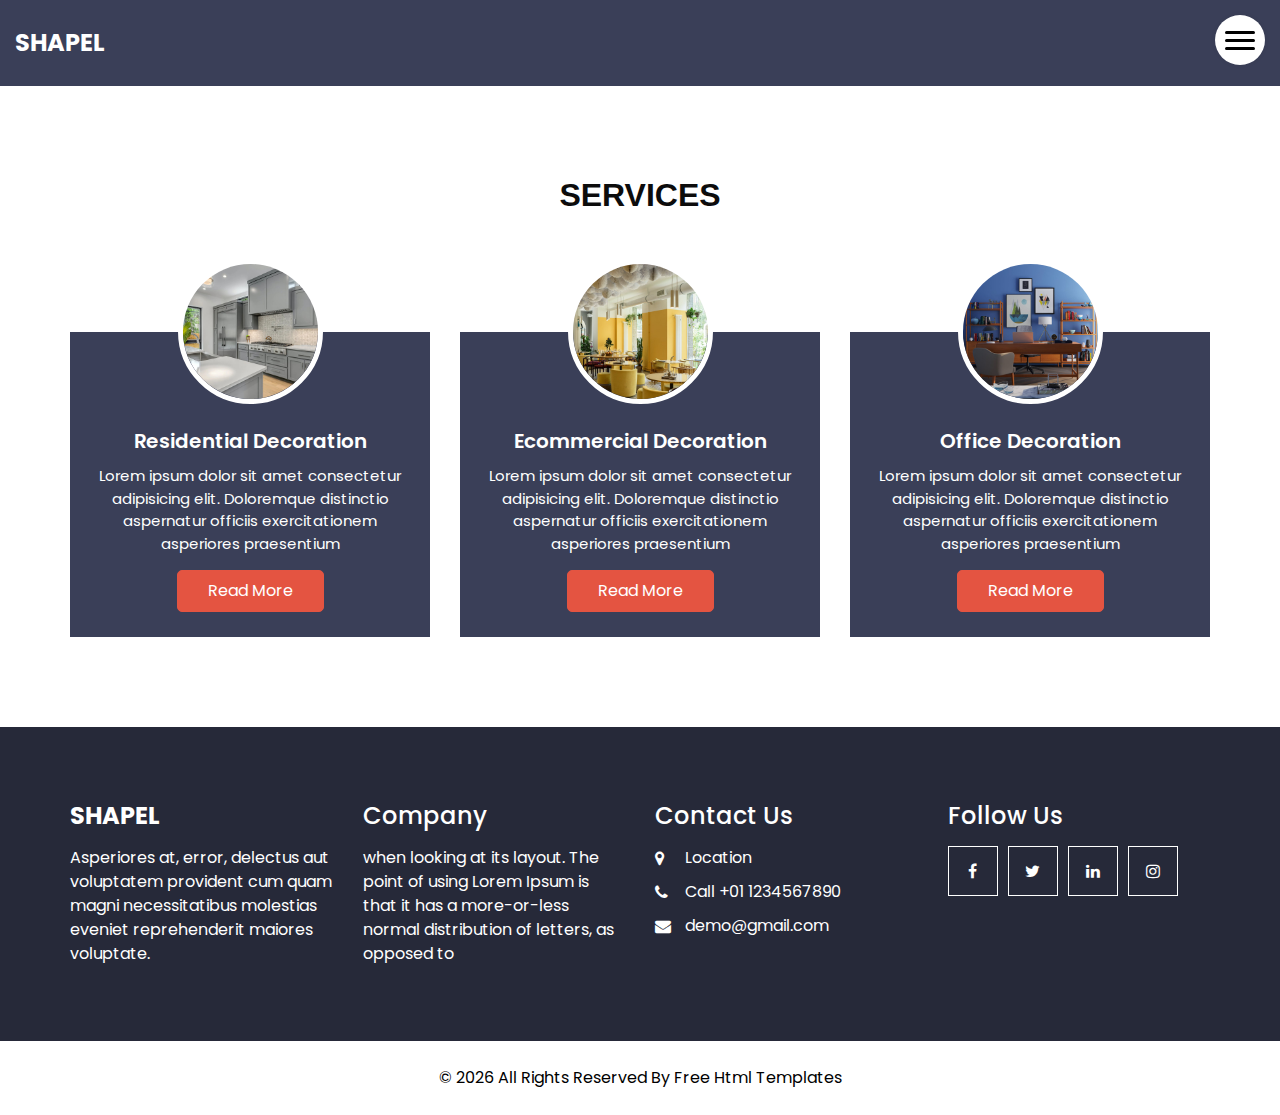
<file: service.html>
<!DOCTYPE html>
<html>

<head>
  <!-- Basic -->
  <meta charset="utf-8" />
  <meta http-equiv="X-UA-Compatible" content="IE=edge" />
  <!-- Mobile Metas -->
  <meta name="viewport" content="width=device-width, initial-scale=1, shrink-to-fit=no" />
  <!-- Site Metas -->
  <meta name="keywords" content="" />
  <meta name="description" content="" />
  <meta name="author" content="" />
  <link rel="icon" href="images/favicon.png" type="image/gif" />

  <title>Shapel</title>

  <!-- bootstrap core css -->
  <link rel="stylesheet" type="text/css" href="css/bootstrap.css" />

  <!-- fonts style -->
  <link href="https://fonts.googleapis.com/css?family=Poppins:400,600,700&display=swap" rel="stylesheet" />

  <!-- font awesome style -->
  <link href="css/font-awesome.min.css" rel="stylesheet" />
  <!-- Custom styles for this template -->
  <link href="css/style.css" rel="stylesheet" />
  <!-- responsive style -->
  <link href="css/responsive.css" rel="stylesheet" />

</head>

<body>

  <!-- header section strats -->
  <header class="header_section innerpage_header">
    <div class="container-fluid">
      <nav class="navbar navbar-expand-lg custom_nav-container">
        <a class="navbar-brand" href="index.html">
          <span>
            Shapel
          </span>
        </a>
        <div class="" id="">

          <div class="custom_menu-btn">
            <button onclick="openNav()">
              <span class="s-1"> </span>
              <span class="s-2"> </span>
              <span class="s-3"> </span>
            </button>
            <div id="myNav" class="overlay">
              <div class="overlay-content">
                <a href="index.html">Home</a>
                <a href="about.html">About</a>
                <a href="gallery.html">Gallery</a>
                <a href="service.html">Service</a>
                <a href="blog.html">Blog</a>
              </div>
            </div>
          </div>
        </div>
      </nav>
    </div>
  </header>
  <!-- end header section -->

  <!-- service section -->

  <section class="service_section layout_padding">
    <div class="container">
      <div class="heading_container heading_center">
        <h2>
          Services
        </h2>
      </div>
      <div class="row">
        <div class="col-md-6 col-lg-4 mx-auto">
          <div class="box">
            <div class="img-box">
              <img src="images/s1.jpg" alt="">
            </div>
            <div class="detail-box">
              <h5>
                Residential Decoration
              </h5>
              <p>
                Lorem ipsum dolor sit amet consectetur adipisicing elit. Doloremque distinctio aspernatur officiis exercitationem asperiores praesentium
              </p>
              <a href="">
                Read More
              </a>
            </div>
          </div>
        </div>
        <div class="col-md-6 col-lg-4 mx-auto">
          <div class="box">
            <div class="img-box">
              <img src="images/s2.jpg" alt="">
            </div>
            <div class="detail-box">
              <h5>
                Ecommercial Decoration
              </h5>
              <p>
                Lorem ipsum dolor sit amet consectetur adipisicing elit. Doloremque distinctio aspernatur officiis exercitationem asperiores praesentium
              </p>
              <a href="">
                Read More
              </a>
            </div>
          </div>
        </div>
        <div class="col-md-6 col-lg-4 mx-auto">
          <div class="box">
            <div class="img-box">
              <img src="images/s3.jpg" alt="">
            </div>
            <div class="detail-box">
              <h5>
                Office Decoration
              </h5>
              <p>
                Lorem ipsum dolor sit amet consectetur adipisicing elit. Doloremque distinctio aspernatur officiis exercitationem asperiores praesentium
              </p>
              <a href="">
                Read More
              </a>
            </div>
          </div>
        </div>
      </div>
    </div>

  </section>

  <!-- end service section -->

  <!-- info section -->
  <section class="info_section innerpage_info_section">
    <div class="container">
      <div class="row info_main_row">
        <div class="col-md-6 col-lg-3">
          <div class="info_insta">
            <h4>
              <a href="index.html" class="navbar-brand m-0 p-0">
                <span>
                  Shapel
                </span>
              </a>
            </h4>
            <p class="mb-0">
              Asperiores at, error, delectus aut voluptatem provident cum quam magni necessitatibus molestias eveniet reprehenderit maiores voluptate.
            </p>
          </div>
        </div>
        <div class="col-md-6 col-lg-3">
          <div class="info_detail">
            <h4>
              Company
            </h4>
            <p class="mb-0">
              when looking at its layout. The point of using Lorem Ipsum is that it has a more-or-less normal distribution of letters, as opposed to
            </p>
          </div>
        </div>
        <div class="col-md-6 col-lg-3">
          <h4>
            Contact Us
          </h4>
          <div class="info_contact">
            <a href="">
              <i class="fa fa-map-marker" aria-hidden="true"></i>
              <span>
                Location
              </span>
            </a>
            <a href="">
              <i class="fa fa-phone" aria-hidden="true"></i>
              <span>
                Call +01 1234567890
              </span>
            </a>
            <a href="">
              <i class="fa fa-envelope"></i>
              <span>
                demo@gmail.com
              </span>
            </a>
          </div>
        </div>
        <div class="col-md-6 col-lg-3">
          <h4>
            Follow Us
          </h4>
          <div class="social_box">
            <a href="">
              <i class="fa fa-facebook" aria-hidden="true"></i>
            </a>
            <a href="">
              <i class="fa fa-twitter" aria-hidden="true"></i>
            </a>
            <a href="">
              <i class="fa fa-linkedin" aria-hidden="true"></i>
            </a>
            <a href="">
              <i class="fa fa-instagram" aria-hidden="true"></i>
            </a>
          </div>
        </div>
      </div>
    </div>
  </section>

  <!-- end info_section -->


  <!-- footer section -->
  <footer class="footer_section">
    <div class="container">
      <p>
        &copy; <span id="displayYear"></span> All Rights Reserved By
        <a href="https://html.design/">Free Html Templates</a>
      </p>
    </div>
  </footer>
  <!-- footer section -->


  <!-- jQery -->
  <script src="js/jquery-3.4.1.min.js"></script>
  <!-- bootstrap js -->
  <script src="js/bootstrap.js"></script>
  <!-- custom js -->
  <script src="js/custom.js"></script>

</body>

</html>
</file>
<file: css/style.css>
/* fonts import */
@import url("../fonts/octin_sports_rg.ttf");
body {
  font-family: "Poppins", sans-serif;
  color: #0c0c0c;
  background-color: #ffffff;
  overflow-x: hidden;
}

.layout_padding {
  padding: 90px 0;
}

.layout_padding2 {
  padding: 45px 0;
}

.layout_padding2-top {
  padding-top: 45px;
}

.layout_padding2-bottom {
  padding-bottom: 45px;
}

.layout_padding-top {
  padding-top: 90px;
}

.layout_padding-bottom {
  padding-bottom: 90px;
}

.long_section {
  margin-left: 45px;
  margin-right: 45px;
  padding-left: 15px;
  padding-right: 15px;
}

.heading_container {
  display: -webkit-box;
  display: -ms-flexbox;
  display: flex;
  -webkit-box-orient: vertical;
  -webkit-box-direction: normal;
      -ms-flex-direction: column;
          flex-direction: column;
  -webkit-box-align: start;
      -ms-flex-align: start;
          align-items: flex-start;
  font-family: "octin sports", sans-serif;
}

.heading_container h2 {
  position: relative;
  font-weight: bold;
  text-transform: uppercase;
  margin: 0;
}

.heading_container.heading_center {
  -webkit-box-align: center;
      -ms-flex-align: center;
          align-items: center;
  text-align: center;
}

h1,
h2 {
  font-family: "octin sports", sans-serif;
}

/*header section*/
.header_section {
  position: absolute;
  top: 0;
  width: 100%;
  z-index: 9;
}

.header_section .nav_container {
  margin: 0 auto;
}

.header_section.innerpage_header {
  position: relative;
  background: #3a3f58;
  padding: 10px 0;
}

.custom_nav-container {
  padding: 10px 0;
}

.custom_menu-btn {
  position: fixed;
  right: 15px;
  top: 15px;
  width: 50px;
  height: 50px;
}

.custom_menu-btn::before {
  content: "";
  position: absolute;
  top: 0;
  right: 0;
  width: 100%;
  height: 100%;
  background-color: white;
  -webkit-box-shadow: 0 0 5px 0 rgba(0, 0, 0, 0.07);
          box-shadow: 0 0 5px 0 rgba(0, 0, 0, 0.07);
  z-index: 7;
  border-radius: 100%;
  -webkit-transition: all .3s;
  transition: all .3s;
}

.custom_menu-btn.menu_btn-style::before {
  width: 100vh;
  height: 100vh;
  background-color: #3a3f58;
  -webkit-transform: scale(5);
          transform: scale(5);
  border-radius: 0;
}

.custom_menu-btn button {
  width: 50px;
  height: 50px;
  outline: none;
  border: none;
  border-radius: 100%;
  display: -webkit-box;
  display: -ms-flexbox;
  display: flex;
  -webkit-box-orient: vertical;
  -webkit-box-direction: normal;
      -ms-flex-direction: column;
          flex-direction: column;
  -webkit-box-align: center;
      -ms-flex-align: center;
          align-items: center;
  -webkit-box-pack: center;
      -ms-flex-pack: center;
          justify-content: center;
  background-color: transparent;
  position: relative;
  z-index: 999;
  margin: 0;
}

.custom_menu-btn button span {
  display: block;
  width: 30px;
  height: 3px;
  background-color: #000000;
  margin: 2.5px 0;
  -webkit-transition: all 0.3s;
  transition: all 0.3s;
  border-radius: 15px;
}

.custom_menu-btn .s-2 {
  -webkit-transition: all 0.1s;
  transition: all 0.1s;
}

.menu_btn-style button span {
  background-color: #ffffff;
}

.menu_btn-style button .s-1 {
  -webkit-transform: rotate(45deg) translate(6px, 6px);
          transform: rotate(45deg) translate(6px, 6px);
}

.menu_btn-style button .s-2 {
  -webkit-transform: translateX(100px);
          transform: translateX(100px);
}

.menu_btn-style button .s-3 {
  -webkit-transform: rotate(-45deg) translate(5px, -5px);
          transform: rotate(-45deg) translate(5px, -5px);
}

.overlay {
  height: 100%;
  width: 0;
  position: fixed;
  top: 0;
  left: 0;
  overflow-x: hidden;
  -webkit-transition: 0.5s;
  transition: 0.5s;
  z-index: 9;
}

.overlay .closebtn {
  position: absolute;
  top: 0;
  right: 30px;
  font-size: 60px;
}

.overlay a {
  padding: 0px;
  text-decoration: none;
  font-size: 22px;
  color: #ffffff;
  display: block;
  -webkit-transition: 0.3s;
  transition: 0.3s;
  margin-bottom: 15px;
  text-transform: uppercase;
  font-weight: 600;
  opacity: 0;
}

.overlay a:hover {
  color: #e45441;
}

.overlay-content {
  position: relative;
  top: 30%;
  width: 100%;
  text-align: center;
  margin-top: 30px;
  z-index: 99;
}

.menu_width {
  width: 100%;
}

.menu_width.overlay a {
  opacity: 1;
}

a,
a:hover,
a:focus {
  text-decoration: none;
}

a:hover,
a:focus {
  color: initial;
}

.btn,
.btn:focus {
  outline: none !important;
  -webkit-box-shadow: none;
          box-shadow: none;
}

.navbar-brand span {
  font-size: 24px;
  font-weight: 700;
  color: #ffffff;
  text-transform: uppercase;
}

/*end header section*/
/* slider section */
.slider_section {
  min-height: 100vh;
  -webkit-box-flex: 1;
      -ms-flex: 1;
          flex: 1;
  display: -webkit-box;
  display: -ms-flexbox;
  display: flex;
  -webkit-box-align: center;
      -ms-flex-align: center;
          align-items: center;
  position: relative;
  text-align: center;
  padding: 115px 0 75px 0;
}

.slider_section #customCarousel1 {
  position: absolute;
  top: 0;
  left: 0;
  width: 100%;
  height: 100%;
  overflow: hidden;
}

.slider_section #customCarousel1 .carousel-inner,
.slider_section #customCarousel1 .carousel-item,
.slider_section #customCarousel1 .img_container {
  height: 100%;
}

.slider_section #customCarousel1 .img_container {
  display: -webkit-box;
  display: -ms-flexbox;
  display: flex;
  -webkit-box-pack: start;
      -ms-flex-pack: start;
          justify-content: flex-start;
  -webkit-box-align: start;
      -ms-flex-align: start;
          align-items: flex-start;
}

.slider_section .detail-box {
  position: relative;
  width: 100%;
  z-index: 4;
}

.slider_section .detail-box .inner_detail-box {
  background-color: rgba(58, 63, 88, 0.8);
  color: #ffffff;
  padding: 45px;
  border-radius: 5px;
}

.slider_section .detail-box h1 {
  font-weight: bold;
  text-transform: uppercase;
}

.slider_section .detail-box p {
  margin-top: 15px;
}

.slider_section .detail-box .slider-link {
  display: inline-block;
  padding: 10px 45px;
  background-color: #ffffff;
  color: #000000;
  border-radius: 5px;
  border: 1px solid #ffffff;
  -webkit-transition: all .2s;
  transition: all .2s;
  margin-top: 10px;
}

.slider_section .detail-box .slider-link:hover {
  background-color: transparent;
  color: #ffffff;
}

.slider_section .img-box img {
  min-width: 100%;
  min-height: 100%;
}

.slider_section .img-box::before {
  content: "";
  position: absolute;
  top: 0;
  left: 0;
  width: 100%;
  height: 100%;
}

.slider_section .carousel-control-prev,
.slider_section .carousel-control-next {
  width: 50px;
  height: 50px;
  z-index: 5;
  opacity: 1;
  border-radius: 5px;
  font-size: 12px;
  background-color: #e45441;
  color: white;
  -webkit-transform: translateY(-50%);
          transform: translateY(-50%);
}

.slider_section .carousel-control-prev {
  left: 45px;
  top: 50%;
}

.slider_section .carousel-control-next {
  right: 45px;
  top: 50%;
}

.about_section .row {
  -webkit-box-align: center;
      -ms-flex-align: center;
          align-items: center;
}

.about_section .img-box img {
  width: 100%;
}

.about_section .detail-box p {
  margin-top: 10px;
  margin-bottom: 35px;
}

.about_section .detail-box a {
  display: inline-block;
  padding: 10px 45px;
  background-color: #3a3f58;
  color: #ffffff;
  border-radius: 0;
  border: 1px solid #3a3f58;
  -webkit-transition: all .2s;
  transition: all .2s;
}

.about_section .detail-box a:hover {
  background-color: transparent;
  color: #3a3f58;
}

.gallery_section {
  background-color: #f9f8f7;
}

.gallery_section .heading_container {
  margin-bottom: 30px;
}

.gallery_section .row {
  -webkit-box-align: stretch;
      -ms-flex-align: stretch;
          align-items: stretch;
}

.gallery_section .img-box {
  display: -webkit-box;
  display: -ms-flexbox;
  display: flex;
  overflow: hidden;
  position: relative;
}

.gallery_section .img-box img {
  min-width: 100%;
  min-height: 100%;
}

.gallery_section .img-box a {
  display: -webkit-box;
  display: -ms-flexbox;
  display: flex;
  position: absolute;
  opacity: 0;
  -webkit-box-align: center;
      -ms-flex-align: center;
          align-items: center;
  -webkit-box-pack: center;
      -ms-flex-pack: center;
          justify-content: center;
  width: 55px;
  height: 55px;
  border-radius: 100%;
  background-color: #e45441;
  top: 50%;
  left: 50%;
  -webkit-transform: translate(-50%, -50%);
          transform: translate(-50%, -50%);
  -webkit-transition: opacity 0.2s;
  transition: opacity 0.2s;
  color: #ffffff;
  font-size: 24px;
}

.gallery_section .img-box::before {
  content: "";
  position: absolute;
  top: 0;
  left: 0;
  width: 100%;
  height: 100%;
  background: rgba(58, 63, 88, 0.85);
  -webkit-transition: all 0.1s;
  transition: all 0.1s;
  -webkit-transform: translateY(100%);
          transform: translateY(100%);
}

.gallery_section .img-box:hover::before {
  -webkit-transform: translateY(0);
          transform: translateY(0);
}

.gallery_section .img-box:hover a {
  opacity: 1;
}

.gallery_section .btn-box {
  display: -webkit-box;
  display: -ms-flexbox;
  display: flex;
  -webkit-box-pack: center;
      -ms-flex-pack: center;
          justify-content: center;
  margin-top: 45px;
}

.gallery_section .btn-box a {
  display: inline-block;
  padding: 10px 45px;
  background-color: #e45441;
  color: #ffffff;
  border-radius: 5px;
  border: 1px solid #e45441;
  -webkit-transition: all .2s;
  transition: all .2s;
}

.gallery_section .btn-box a:hover {
  background-color: transparent;
  color: #e45441;
}

.service_section .box {
  display: -webkit-box;
  display: -ms-flexbox;
  display: flex;
  -webkit-box-orient: vertical;
  -webkit-box-direction: normal;
      -ms-flex-direction: column;
          flex-direction: column;
  -webkit-box-align: center;
      -ms-flex-align: center;
          align-items: center;
  text-align: center;
  margin-top: 45px;
  position: relative;
}

.service_section .box .img-box {
  position: relative;
  width: 145px;
  height: 145px;
  margin-bottom: -72.5px;
}

.service_section .box .img-box img {
  width: 100%;
  border-radius: 100%;
  border: 5px solid #ffffff;
}

.service_section .box .detail-box {
  background-color: #3a3f58;
  color: #ffffff;
  padding: 97.5px 25px 25px 25px;
}

.service_section .box .detail-box h5 {
  margin-bottom: 0;
  font-weight: 600;
}

.service_section .box .detail-box p {
  font-size: 15px;
  margin-top: 12px;
  margin-bottom: 15px;
}

.service_section .box a {
  display: inline-block;
  padding: 8px 30px;
  background-color: #e45441;
  color: #ffffff;
  border-radius: 5px;
  border: 1px solid #e45441;
  -webkit-transition: all .2s;
  transition: all .2s;
}

.service_section .box a:hover {
  background-color: transparent;
  color: #e45441;
}

.blog_section .heading_container {
  -webkit-box-align: center;
      -ms-flex-align: center;
          align-items: center;
}

.blog_section .heading_container h2::before {
  left: 50%;
  -webkit-transform: translateX(-50%);
          transform: translateX(-50%);
}

.blog_section .box {
  margin-top: 55px;
  background-color: #ffffff;
  display: -webkit-box;
  display: -ms-flexbox;
  display: flex;
  -webkit-box-align: center;
      -ms-flex-align: center;
          align-items: center;
  color: #000000;
  background-color: #f9f8f7;
}

.blog_section .box .img-box {
  position: relative;
  width: 225px;
  min-width: 225px;
}

.blog_section .box .img-box img {
  width: 100%;
}

.blog_section .box .detail-box {
  padding: 15px;
}

.blog_section .box .detail-box h5 {
  font-weight: bold;
  font-family: "octin sports", sans-serif;
}

.blog_section .box .detail-box p {
  font-size: 15px;
  color: #444;
}

.blog_section .box .detail-box a {
  display: inline-block;
  padding: 7px 20px;
  background-color: #3a3f58;
  color: #ffffff;
  border-radius: 0;
  border: 1px solid #3a3f58;
  -webkit-transition: all .2s;
  transition: all .2s;
}

.blog_section .box .detail-box a:hover {
  background-color: transparent;
  color: #3a3f58;
}

.client_section .heading_container {
  -webkit-box-align: center;
      -ms-flex-align: center;
          align-items: center;
}

.client_section .box {
  display: -webkit-box;
  display: -ms-flexbox;
  display: flex;
  -webkit-box-orient: vertical;
  -webkit-box-direction: normal;
      -ms-flex-direction: column;
          flex-direction: column;
  -webkit-box-align: start;
      -ms-flex-align: start;
          align-items: flex-start;
  margin: 45px 0;
  border-radius: 15px;
}

.client_section .box .img-box {
  border-radius: 100%;
  min-width: 175px;
  max-width: 175px;
  overflow: hidden;
  margin: 0 25px;
  margin-bottom: -82.5px;
  position: relative;
  border: 7px solid #ffffff;
}

.client_section .box .img-box img {
  width: 100%;
}

.client_section .box .detail-box {
  display: -webkit-box;
  display: -ms-flexbox;
  display: flex;
  -webkit-box-orient: vertical;
  -webkit-box-direction: normal;
      -ms-flex-direction: column;
          flex-direction: column;
  -webkit-box-align: start;
      -ms-flex-align: start;
          align-items: flex-start;
  background-color: #3a3f58;
  padding: 112.5px 25px 25px 25px;
  color: #ffffff;
}

.client_section .box .detail-box .name img {
  width: 25px;
  margin-bottom: 5px;
}

.client_section .box .detail-box .name h6 {
  color: #e45441;
  font-weight: 600;
  font-size: 20px;
}

.client_section .carousel_btn-container {
  display: -webkit-box;
  display: -ms-flexbox;
  display: flex;
  -webkit-box-pack: center;
      -ms-flex-pack: center;
          justify-content: center;
}

.client_section .carousel-control-prev,
.client_section .carousel-control-next {
  position: unset;
  width: 45px;
  height: 45px;
  border: none;
  opacity: 1;
  background-repeat: no-repeat;
  background-size: 12px;
  background-position: center;
  background-color: #e45441;
  background-position: center;
  border-radius: 5px;
  margin: 0 2.5px;
}

.client_section .carousel-control-prev:hover,
.client_section .carousel-control-next:hover {
  background-color: #3a3f58;
}

.client_section .carousel-control-next {
  left: initial;
}

.contact_section {
  position: relative;
}

.contact_section .row {
  -webkit-box-align: center;
      -ms-flex-align: center;
          align-items: center;
}

.contact_section .form_container {
  background-color: #3a3f58;
  padding: 45px;
  margin-bottom: -90px;
  border: 5px solid #ffffff;
  color: #ffffff;
}

.contact_section .form_container .heading_container {
  margin-bottom: 30px;
}

.contact_section .form_container input {
  width: 100%;
  border: none;
  height: 50px;
  margin-bottom: 25px;
  padding-left: 15px;
  outline: none;
  color: #101010;
  -webkit-box-shadow: 0 0 5px 0 rgba(0, 0, 0, 0.05);
          box-shadow: 0 0 5px 0 rgba(0, 0, 0, 0.05);
  border-radius: 5px;
}

.contact_section .form_container input::-webkit-input-placeholder {
  color: #333;
}

.contact_section .form_container input:-ms-input-placeholder {
  color: #333;
}

.contact_section .form_container input::-ms-input-placeholder {
  color: #333;
}

.contact_section .form_container input::placeholder {
  color: #333;
}

.contact_section .form_container input.message-box {
  height: 120px;
}

.contact_section .form_container .btn_box {
  display: -webkit-box;
  display: -ms-flexbox;
  display: flex;
  margin-top: 15px;
}

.contact_section .form_container button {
  border: none;
  text-transform: uppercase;
  display: inline-block;
  padding: 12px 55px;
  background-color: #e45441;
  color: #ffffff;
  border-radius: 0px;
  border: 1px solid #e45441;
  -webkit-transition: all .2s;
  transition: all .2s;
}

.contact_section .form_container button:hover {
  background-color: transparent;
  color: #e45441;
}

.contact_section .subscribe-box h3 {
  font-weight: 600;
  text-transform: uppercase;
}

.contact_section .subscribe-box p {
  color: #777;
}

.contact_section .subscribe-box form {
  display: -webkit-box;
  display: -ms-flexbox;
  display: flex;
  -webkit-box-orient: vertical;
  -webkit-box-direction: normal;
      -ms-flex-direction: column;
          flex-direction: column;
  -webkit-box-align: start;
      -ms-flex-align: start;
          align-items: flex-start;
}

.contact_section .subscribe-box form input {
  background-color: #ccc;
  height: 50px;
  padding-left: 15px;
  outline: none;
  color: #ffffff;
  border: none;
  width: 100%;
  margin-bottom: 15px;
}

.contact_section .subscribe-box form input::-webkit-input-placeholder {
  color: #555;
}

.contact_section .subscribe-box form input:-ms-input-placeholder {
  color: #555;
}

.contact_section .subscribe-box form input::-ms-input-placeholder {
  color: #555;
}

.contact_section .subscribe-box form input::placeholder {
  color: #555;
}

.contact_section .subscribe-box form button {
  background-color: transparent;
  color: #3a3f58;
  text-transform: uppercase;
  outline: none;
  border: none;
  display: inline-block;
  padding: 10px 45px;
  background-color: #3a3f58;
  color: #ffffff;
  border-radius: 0;
  border: 1px solid #3a3f58;
  -webkit-transition: all .2s;
  transition: all .2s;
}

.contact_section .subscribe-box form button:hover {
  background-color: transparent;
  color: #3a3f58;
}

.info_section {
  background-color: #262939;
  color: #ffffff;
  padding: 165px 0 75px 0;
}

.info_section.innerpage_info_section {
  padding: 75px 0;
}

.info_section h4 {
  margin-bottom: 15px;
}

.info_section .info_contact a {
  display: -webkit-box;
  display: -ms-flexbox;
  display: flex;
  -webkit-box-align: center;
      -ms-flex-align: center;
          align-items: center;
  color: #ffffff;
  margin-bottom: 10px;
}

.info_section .info_contact a i {
  margin-right: 5px;
  width: 25px;
}

.info_section .info_contact a:hover:hover {
  color: #e45441;
}

.info_section .social_box {
  width: 100%;
  display: -webkit-box;
  display: -ms-flexbox;
  display: flex;
  -ms-flex-wrap: wrap;
      flex-wrap: wrap;
}

.info_section .social_box a {
  display: -webkit-box;
  display: -ms-flexbox;
  display: flex;
  -webkit-box-pack: center;
      -ms-flex-pack: center;
          justify-content: center;
  -webkit-box-align: center;
      -ms-flex-align: center;
          align-items: center;
  width: 50px;
  height: 50px;
  border: 1px solid #ffffff;
  color: #ffffff;
  margin-right: 10px;
  margin-bottom: 10px;
}

.info_section .social_box a:hover {
  color: #e45441;
  border-color: #e45441;
}

/* footer section*/
.footer_section {
  position: relative;
  text-align: center;
}

.footer_section p {
  color: #000000;
  padding: 25px 0;
  margin: 0;
}

.footer_section p a {
  color: inherit;
}
/*# sourceMappingURL=style.css.map */
</file>
<file: css/responsive.css>
@media (max-width: 1300px) {}

@media (max-width: 1120px) {}

@media (max-width: 991px) {

  .slider_section {
    min-height: auto;
  }

  .info_main_row>div:nth-child(1) {
    margin-bottom: 25px;
  }

  .info_main_row>div:nth-child(2) {
    margin-bottom: 25px;
  }
}

@media (max-width: 800px) {}

@media (max-width: 767px) {

  .slider_section .carousel-control-prev,
  .slider_section .carousel-control-next {
    top: 85.5%;
  }

  .about_section .img-box {
    margin-bottom: 45px;

  }

  .contact_section .row {
    flex-direction: column-reverse;
  }

  .subscribe-box {
    margin-bottom: 45px;
  }

  .info_main_row>div {
    display: flex;
    flex-direction: column;
    align-items: center;
    text-align: center;

  }

  .info_main_row>div:not(:nth-last-child(1)) {
    margin-bottom: 25px;
  }

  .info_section .social_box {
    justify-content: center;
    margin-top: 25px;
  }

  .info_section .info_contact {
    display: flex;
    flex-direction: column;
    align-items: center;
  }

}

@media (max-width: 576px) {


  .blog_section .box {
    flex-direction: column;
    align-items: flex-start;
  }

  .blog_section .box .img-box {
    width: 100%;
  }

  .info_section .info_insta .insta_box {
    flex-direction: column;
  }

  .info_section .info_insta .insta_box .img-box {
    margin-right: 0;
    margin-bottom: 10px;
  }

}

@media (max-width: 480px) {

  .slider_section .carousel-control-prev,
  .slider_section .carousel-control-next {
    top: 88%;
  }

  .contact_section .form_container {
    padding: 45px 25px;
  }
}

@media (max-width: 420px) {}

@media (max-width: 376px) {

  .slider_section .carousel-control-prev,
  .slider_section .carousel-control-next {
    top: 90%;
  }
}

@media (min-width: 1200px) {
  .container {
    max-width: 1170px;
  }
}
</file>
